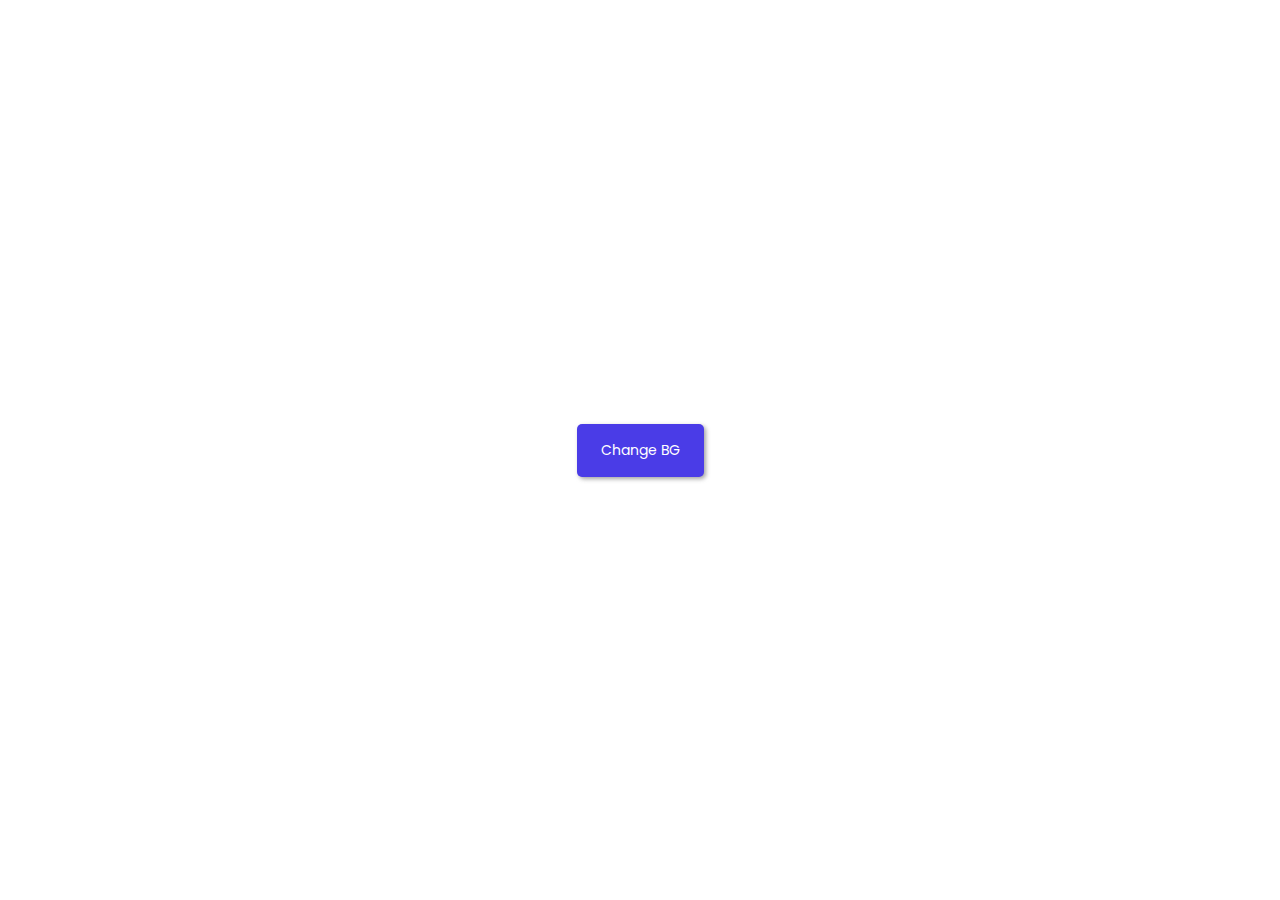
<file: background-changer/index.html>
<!DOCTYPE html>
<html lang="en">
<head>
    <meta charset="UTF-8">
    <meta http-equiv="X-UA-Compatible" content="IE=edge">
    <meta name="viewport" content="width=device-width, initial-scale=1.0">
    <title>Background Changer</title>
    <link rel="stylesheet" href="styles.css">
    <script src="script.js" defer></script>
</head>
<body>
    <button id="btn">Change BG</button>
</body>
</html>
</file>
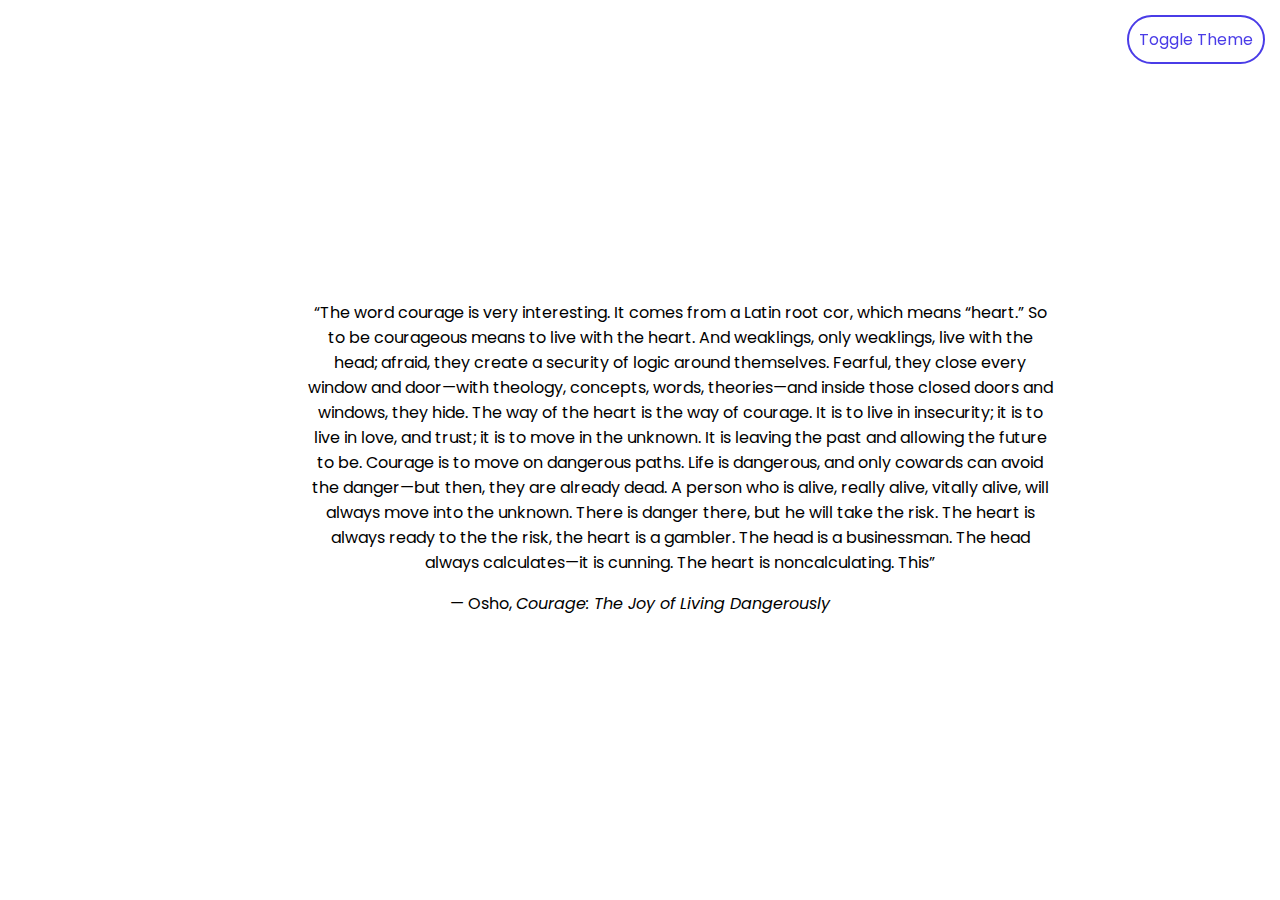
<file: dark-mode-toggle/index.html>
<!DOCTYPE html>
<html lang="en">
  <head>
    <meta charset="UTF-8" />
    <meta http-equiv="X-UA-Compatible" content="IE=edge" />
    <meta name="viewport" content="width=device-width, initial-scale=1.0" />
    <title>Dark Mode Toggle</title>
    <link rel="stylesheet" href="styles.css" />
    <script src="script.js" defer></script>
  </head>
  <body>
    <div class="toggle-container">
      <input type="checkbox" id="toggle" name="toggle" />
      <label id="label" for="toggle">Toggle Theme</label>
    </div>
    <figure class="quote">
      <blockquote class="quote">
        “The word courage is very interesting. It comes from a Latin root cor,
        which means “heart.” So to be courageous means to live with the heart.
        And weaklings, only weaklings, live with the head; afraid, they create a
        security of logic around themselves. Fearful, they close every window
        and door—with theology, concepts, words, theories—and inside those
        closed doors and windows, they hide. The way of the heart is the way of
        courage. It is to live in insecurity; it is to live in love, and trust;
        it is to move in the unknown. It is leaving the past and allowing the
        future to be. Courage is to move on dangerous paths. Life is dangerous,
        and only cowards can avoid the danger—but then, they are already dead. A
        person who is alive, really alive, vitally alive, will always move into
        the unknown. There is danger there, but he will take the risk. The heart
        is always ready to the the risk, the heart is a gambler. The head is a
        businessman. The head always calculates—it is cunning. The heart is
        noncalculating. This”
      </blockquote>
      <figcaption>
        &mdash; Osho, <cite> Courage: The Joy of Living Dangerously</cite>
      </figcaption>
    </figure>
  </body>
</html>
</file>
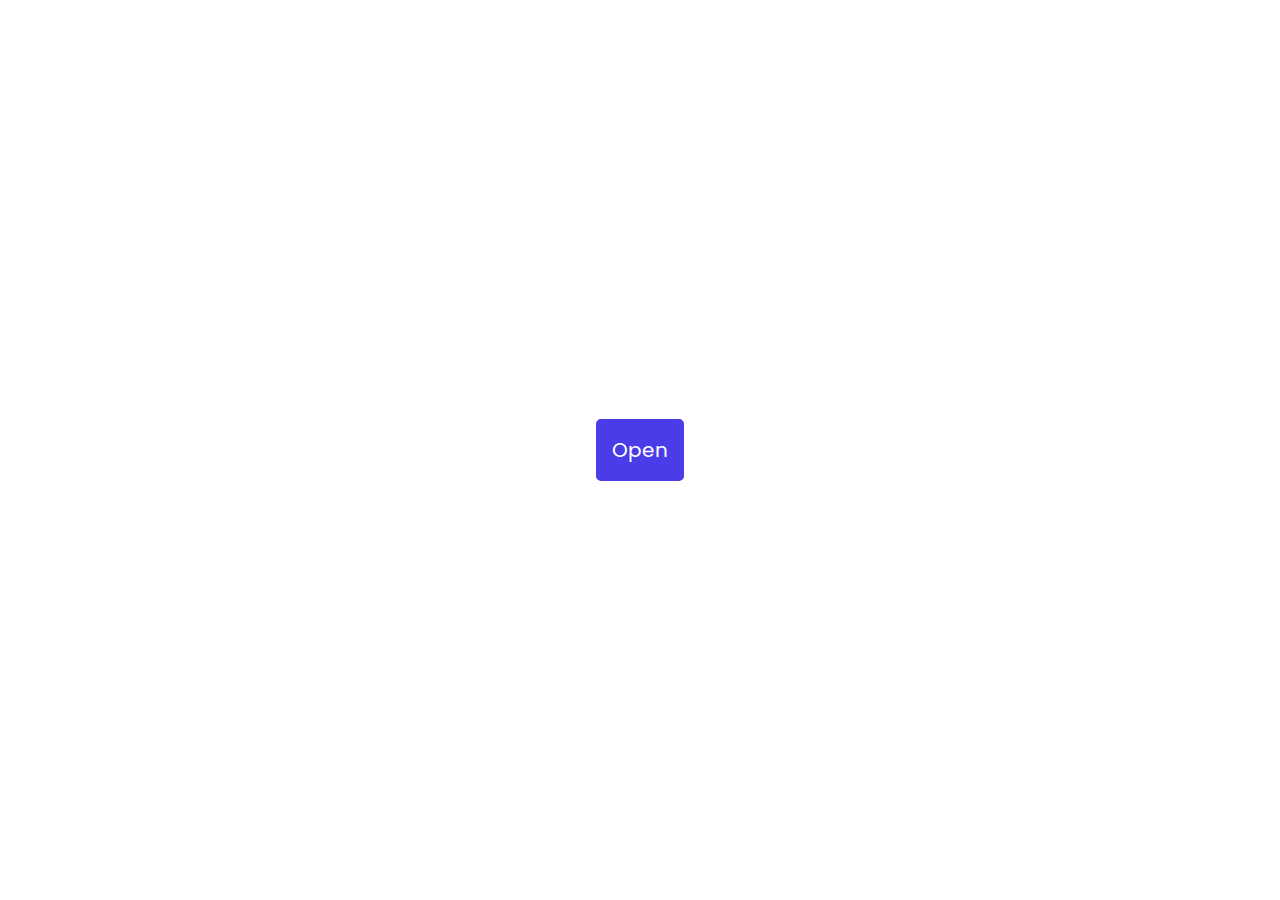
<file: popup/index.html>
<!DOCTYPE html>
<html lang="en">
<head>
    <meta charset="UTF-8">
    <meta http-equiv="X-UA-Compatible" content="IE=edge">
    <meta name="viewport" content="width=device-width, initial-scale=1.0">
    <title>Title</title>
    <link rel="stylesheet" href="styles.css">
    <script src="script.js" defer></script>
</head>
<body>
    <button id="open" class="open-button">Open</button>

    <div id="container" class="popup-container">
        <div class="popup">
            <button id="close" class="close-button">✕</button>
            <h1>Magic</h1>
            <p>tum tu dum</p>
        </div>
    </div>
    
</body>
</html>
</file>
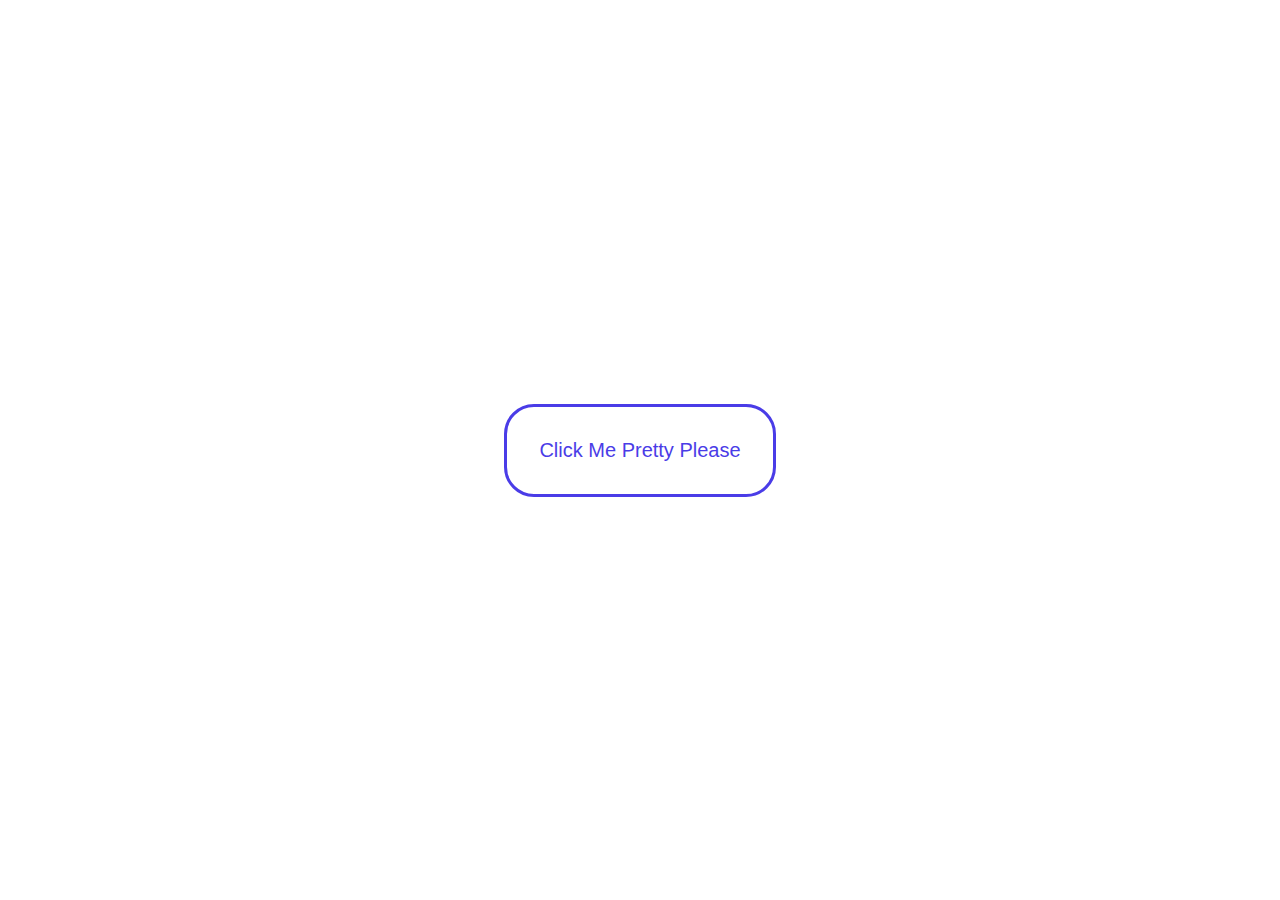
<file: toast-notification/index.html>
<!DOCTYPE html>
<html lang="en">
<head>
    <meta charset="UTF-8">
    <meta http-equiv="X-UA-Compatible" content="IE=edge">
    <meta name="viewport" content="width=device-width, initial-scale=1.0">
    <title>Toast Notification</title>
    <link rel="stylesheet" href="styles.css">
    <script src="script.js" defer></script>
</head>
<body>
    <div id="container"></div>
    <button id="btn">Click Me Pretty Please</button>
    
</body>
</html>
</file>
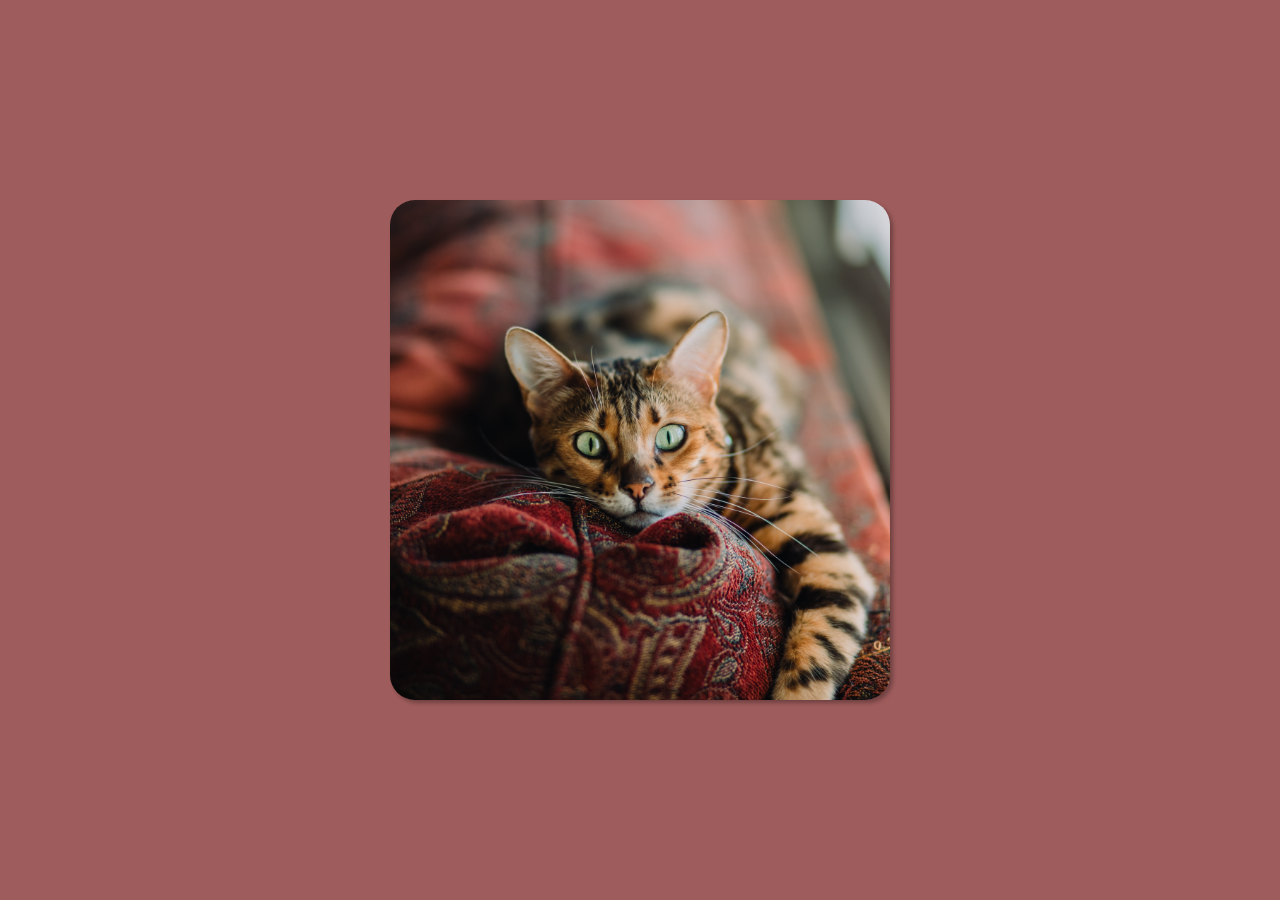
<file: zoom-effect/index.html>
<!DOCTYPE html>
<html lang="en">
  <head>
    <meta charset="UTF-8" />
    <meta http-equiv="X-UA-Compatible" content="IE=edge" />
    <meta name="viewport" content="width=device-width, initial-scale=1.0" />
    <title>Zoom Effect</title>
    <link rel="stylesheet" href="styles.css" />
    <script src="script.js" defer></script>
  </head>
  <body>
    <div id="container">
      <img src="img/caleb-woods-9KpQrPEy8P8-unsplash.jpg" alt="bengal cat" />
    </div>
  </body>
</html>
</file>
<file: background-changer/styles.css>
@import url('https://fonts.googleapis.com/css2?family=Poppins:wght@200;400;600&display=swap');

* {
    box-sizing: border-box;
}

body {
    display: flex;
    align-items: center;
    justify-content: center;
    font-family: "Poppins", sans-serif;
    margin: 0;
    min-height: 100vh;
}

button {
    background-color: #4a3ce7;
    color: #ffffff;
    padding: 1rem 1.5rem;
    font-size: 14px;
    font-family: inherit;
    box-shadow: 2px 2px 4px rgb(101, 101, 101, .60);
    border-radius: 5px;
    border: none;
    cursor: pointer;
    transition: transformY 0.1s linear;
}

button:active {
    box-shadow: 0;
    transform: translateY(1px);
}
</file>
<file: dark-mode-toggle/styles.css>
@import url("https://fonts.googleapis.com/css2?family=Poppins:wght@200;400;600&display=swap");

* {
  box-sizing: border-box;
}

body {
  display: flex;
  align-items: center;
  flex-direction: column;
  justify-content: center;
  font-family: "Poppins", sans-serif;
  margin: 0;
  min-height: 100vh;
  text-align: center;
}

body.dark {
  background-color: #1f1f1f;
  color: #fff;
}

.toggle-container {
  position: fixed;
  top: 15px;
  right: 15px;
}

input {
  visibility: hidden;
}

label {
  background-color: #fff;
  color: #4a3ce7;
  border: 2px solid #4a3ce7;
  border-radius: 30px;
  padding: 10px;
  display: inline-block;
  cursor: pointer;
}

label:hover {
  color: #3223d8;
}

label.dark {
  background-color: #1f1f1f;
}

label.dark:hover {
  color: #5f50fd;
}

.quote {
  width: 745px;
}
</file>
<file: popup/styles.css>
@import url('https://fonts.googleapis.com/css2?family=Poppins:wght@200;400;600&display=swap');

* {
    box-sizing: border-box;
}

body {
    display: flex;
    align-items: center;
    justify-content: center;
    font-family: "Poppins", sans-serif;
    margin: 0;
    min-height: 100vh;
}

button {
    cursor: pointer;
}

.open-button {
    background-color: #4a3ce7;
    color: #fff;
    border-radius: 5px;
    border: none;
    padding: 1rem;
    font-size: 20px;
    font-family: inherit;
}

.close-button {
    background-color: #fff;
    border: 2px solid #4a3ce7;
    color: #4a3ce7;
    border-radius: 5px;
    padding: 2px 8px;
    font-size: 20px;
    font-family: inherit;
    position: absolute;
    top: 20px;
    right: 20px;
}

.popup-container {
    position: fixed;
    top: 0;
    right: 0;
    bottom: 0;
    left: 0;
    background-color: #55555550;
    display: flex;
    justify-content: center;
    align-items: center;
    display: none;
}

.popup-container.active {
    display: flex;
}

.popup {
    background-color: #fff;
    width: 300px;
    height: 200px;
    border-radius: 10px;
    position: relative;
    display: flex;
    flex-direction: column;
    justify-content: center;
    align-items: center;
    box-shadow: 2px 2px 15px #55555570 ;
}

h1 {
    font-size: 24px;
}

p {
    font-style: italic;
}
</file>
<file: toast-notification/styles.css>
@import url('https://fonts.googleapis.com/css2?family=Poppins:wght@200;400;600&display=swap');

* {
    box-sizing: border-box;
}

body {
    display: flex;
    align-items: center;
    justify-content: center;
    font-family: "Poppins", sans-serif;
    margin: 0;
    min-height: 100vh;
}

button {
background-color: #fff;
border-radius: 30px;
border: 3px solid #4a3ce7;
color: #4a3ce7;
font-size: 20px;
padding: 2rem;
cursor: pointer;
animation-name: btnMoving;
animation-duration: 3s;
animation-iteration-count: infinite;

}

@keyframes btnMoving {
    0% {
        transform: translateY(-10px);
        border-color: #bc3ce7;
        color:#bc3ce7
    }
    50% {
        transform: translateY(+10px);
    }
    100% {
        transform: translateY(-10px);
    }
}


#container {
    position: fixed;
    top: 10px;
    right: 10px;
}

.toast {
    background-color: #4a3ce7;
    border-radius: 5px;
    color: #fff;
    padding: 1rem;
    margin: 1rem;
}
</file>
<file: zoom-effect/styles.css>
@import url("https://fonts.googleapis.com/css2?family=Poppins:wght@200;400;600&display=swap");

* {
  box-sizing: border-box;
}

body {
  background-color: rgb(159, 92, 92);
  display: flex;
  align-items: center;
  justify-content: center;
  font-family: "Poppins", sans-serif;
  margin: 0;
  min-height: 100vh;
}

#container {
  /* box-shadow: 3px 3px 4px rgba(0, 0, 0, 0.3); */
  width: 500px;
  height: 500px;
  overflow: hidden;
  border-radius: 25px;
  box-shadow: 3px 3px 4px rgba(0, 0, 0, 0.3);
}

img {
  transform-origin: center center;
  object-fit: cover;
  width: 100%;
  height: 100%;
  /* border-radius: 25px; */
  box-shadow: 3px 3px 4px rgba(0, 0, 0, 0.3);
}
</file>
